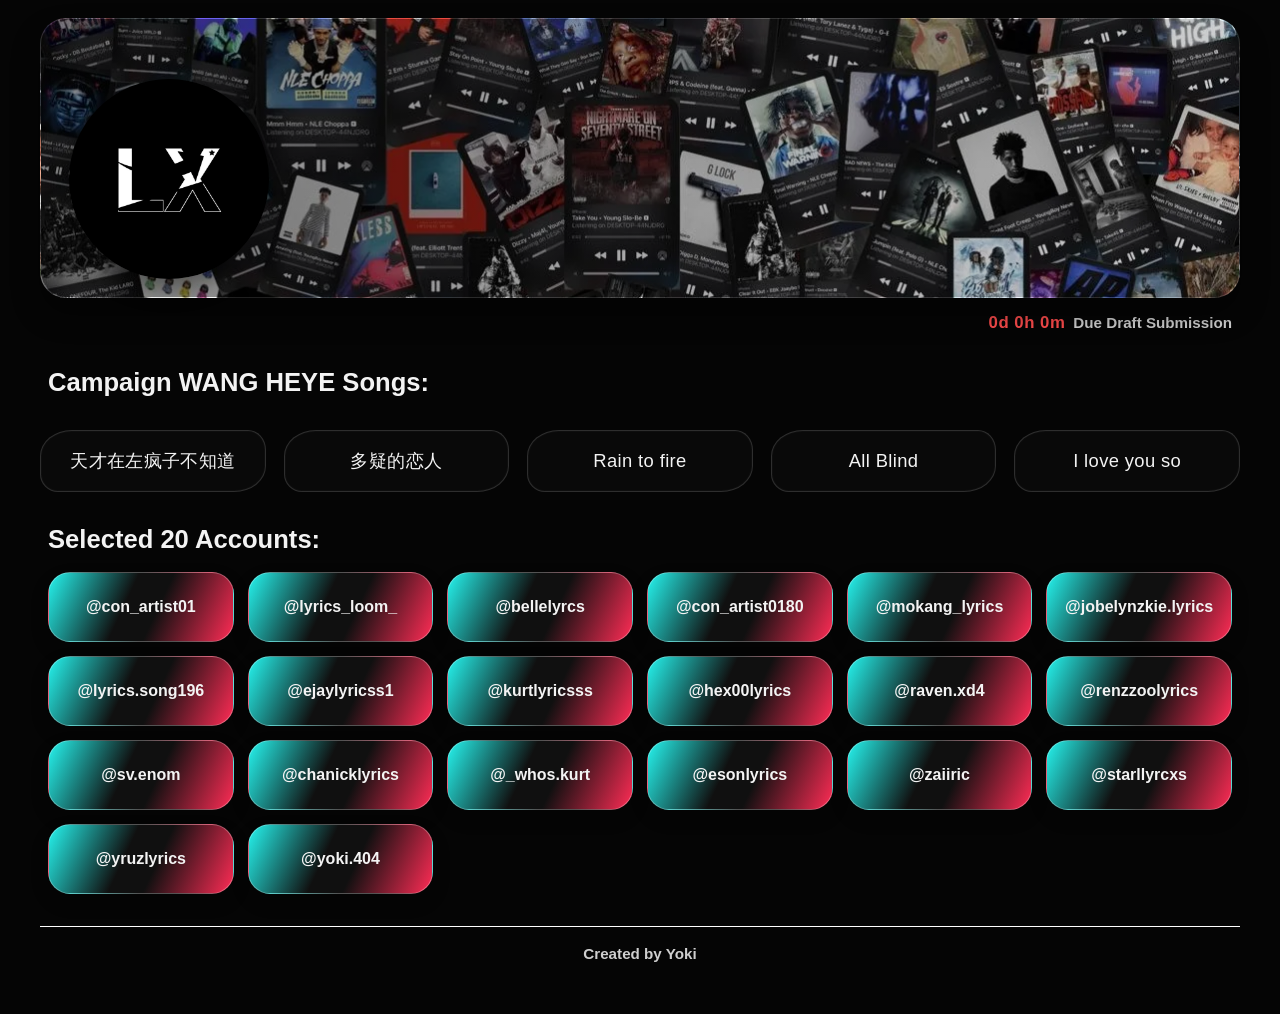
<file: index.html>
<!DOCTYPE html>
<html lang="en">
  <head>
    <meta charset="UTF-8" />
    <meta name="viewport" content="width=device-width, initial-scale=1.0" />
    <title>LabeLinX ⋆</title>
    <link rel="icon" type="image/x-icon" href="./images/lxlogo.ico" />
     <link
       href="https://cdn.jsdelivr.net/npm/bootstrap@5.3.3/dist/css/bootstrap.min.css"
       rel="stylesheet"
       integrity="sha384-QWTKZyjpPEjISv5WaRU9OFeRpok6YctnYmDr5pNlyT2bRjXh0JMhjY6hW+ALEwIH"
       crossorigin="anonymous"
     />
    <link rel="stylesheet" href="./styles.css" />
  </head>
  <body>
    <div class="page-shell">
      <header class="site-header" aria-label="Banner header">
        <div class="header-overlay"></div>
        <img
          class="header-logo"
          src="./images/lxlogo.webp"
          alt="LX logo"
        />
      </header>

      <div class="draft-countdown" aria-live="polite">
        <span class="countdown-time" id="countdown-time">3d 00h 00m</span>
        <span class="countdown-label">Due Draft Submission</span>
      </div>

      <h2 class="campaign-songs-title">Campaign WANG HEYE Songs:</h2>

      <nav class="song-nav" aria-label="Song navigation">
        <ul>
          <li><a href="./song.html">天才在左疯子不知道</a></li>
          <li><a href="./doubtful-lover.html">多疑的恋人</a></li>
          <li><a href="./rain-to-fire.html">Rain to fire</a></li>
          <li><a href="./all-blind.html">All Blind</a></li>
          <li><a href="./i-love-you-so.html">I love you so</a></li>
        </ul>
      </nav>

      <main class="accounts-section">
        <h2>Selected 20 Accounts:</h2>

        <div class="accounts-grid">
          <a class="account-card" href="https://www.tiktok.com/@con_artist01?_r=1&_t=ZS-97uZW7sH8AG" target="_blank" rel="noopener noreferrer">
            <span class="handle">@con_artist01</span>
          </a>
          <a class="account-card" href="https://www.tiktok.com/@lyrics_loom_" target="_blank" rel="noopener noreferrer">
            <span class="handle">@lyrics_loom_</span>
          </a>
          <a class="account-card" href="https://www.tiktok.com/@bellelyrcs?_r=1&_t=ZS-97w7t6JhnOa" target="_blank" rel="noopener noreferrer">
            <span class="handle">@bellelyrcs</span>
          </a>
          <a class="account-card" href="https://www.tiktok.com/@con_artist0180" target="_blank" rel="noopener noreferrer">
            <span class="handle">@con_artist0180</span>
          </a>
          <a class="account-card" href="https://www.tiktok.com/@mokang_lyrics?_r=1&_t=ZS-97udA5cSlYv" target="_blank" rel="noopener noreferrer">
            <span class="handle">@mokang_lyrics</span>
          </a>
          <a class="account-card" href="https://www.tiktok.com/@jobelynzkie.lyrics?_r=1&_t=ZS-97udk17MWnN" target="_blank" rel="noopener noreferrer">
            <span class="handle">@jobelynzkie.lyrics</span>
          </a>
          <a class="account-card" href="https://www.tiktok.com/@lyrics.song196?_r=1&_t=ZS-97vgKUaZ2JB" target="_blank" rel="noopener noreferrer">
            <span class="handle">@lyrics.song196</span>
          </a>
          <a class="account-card" href="https://www.tiktok.com/@ejaylyricss1?_r=1&_t=ZS-98NXdT6NDEe" target="_blank" rel="noopener noreferrer">
            <span class="handle">@ejaylyricss1</span>
          </a>
          <a class="account-card" href="https://www.tiktok.com/@kurtlyricsss?_r=1&_t=ZS-98NUaBmE7iX" target="_blank" rel="noopener noreferrer">
            <span class="handle">@kurtlyricsss</span>
          </a>
          <a class="account-card" href="https://www.tiktok.com/@hex00lyrics?_r=1&_t=ZS-98Nml215Apg" target="_blank" rel="noopener noreferrer">
            <span class="handle">@hex00lyrics</span>
          </a>
          <a class="account-card" href="https://www.tiktok.com/@raven.xd4?_r=1&_t=ZS-98NYvHEBgur" target="_blank" rel="noopener noreferrer">
            <span class="handle">@raven.xd4</span>
          </a>
          <a class="account-card" href="https://www.tiktok.com/@renzzoolyrics?_r=1&_t=ZS-98NYwcwjpsy" target="_blank" rel="noopener noreferrer">
            <span class="handle">@renzzoolyrics</span>
          </a>
          <a class="account-card" href="https://www.tiktok.com/@sv.enom?_r=1&_t=ZS-98NWCzlq4Ht" target="_blank" rel="noopener noreferrer">
            <span class="handle">@sv.enom</span>
          </a>
          <a class="account-card" href="https://www.tiktok.com/@chanicklyrics?_r=1&_t=ZS-98NXBcr7H0i" target="_blank" rel="noopener noreferrer">
            <span class="handle">@chanicklyrics</span>
          </a>
          <a class="account-card" href="https://www.tiktok.com/@_whos.kurt?_r=1&_t=ZS-98yVkjgm0Iv" target="_blank" rel="noopener noreferrer">
            <span class="handle">@_whos.kurt</span>
          </a>
          <a class="account-card" href="https://www.tiktok.com/@esonlyrics?_r=1&_t=ZS-98NYvkJDvvO" target="_blank" rel="noopener noreferrer">
            <span class="handle">@esonlyrics</span>
          </a>
          <a class="account-card" href="https://www.tiktok.com/@zaiiric?_r=1&_t=ZS-98NZTnzEFin" target="_blank" rel="noopener noreferrer">
            <span class="handle">@zaiiric</span>
          </a>
          <a class="account-card" href="https://www.tiktok.com/@starllyrcxs?_r=1&_t=ZS-98NZffOleVt" target="_blank" rel="noopener noreferrer">
            <span class="handle">@starllyrcxs</span>
          </a>
          <a class="account-card" href="https://www.tiktok.com/@yruzlyrics?_r=1&_t=ZS-98xgeg6sFUa" target="_blank" rel="noopener noreferrer">
            <span class="handle">@yruzlyrics</span>
          </a>
          <a class="account-card" href="https://www.tiktok.com/@yoki.404?_r=1&_t=ZS-98yVwwZqt7s" target="_blank" rel="noopener noreferrer">
            <span class="handle">@yoki.404</span>
          </a>
        </div>
      </main>

      <footer class="site-footer">Created by Yoki</footer>
    </div>
    <script>
      const deadline = new Date("2026-08-24T23:59:00+08:00").getTime();

      const countdownTime = document.getElementById("countdown-time");
      let countdownInterval;

      function updateCountdown() {
        const remaining = Math.max(0, deadline - Date.now());
        const totalMinutes = Math.floor(remaining / 60000);
        const days = Math.floor(totalMinutes / 1440);
        const hours = Math.floor((totalMinutes % 1440) / 60);
        const minutes = totalMinutes % 60;

        countdownTime.textContent = `${days}d ${String(hours).padStart(2, "0")}h ${String(minutes).padStart(2, "0")}m`;

        if (remaining === 0) {
          countdownTime.textContent = "0d 0h 0m";
          clearInterval(countdownInterval);
        }
      }

      updateCountdown();
      countdownInterval = setInterval(updateCountdown, 1000);
    </script>
  </body>
</html>
</file>
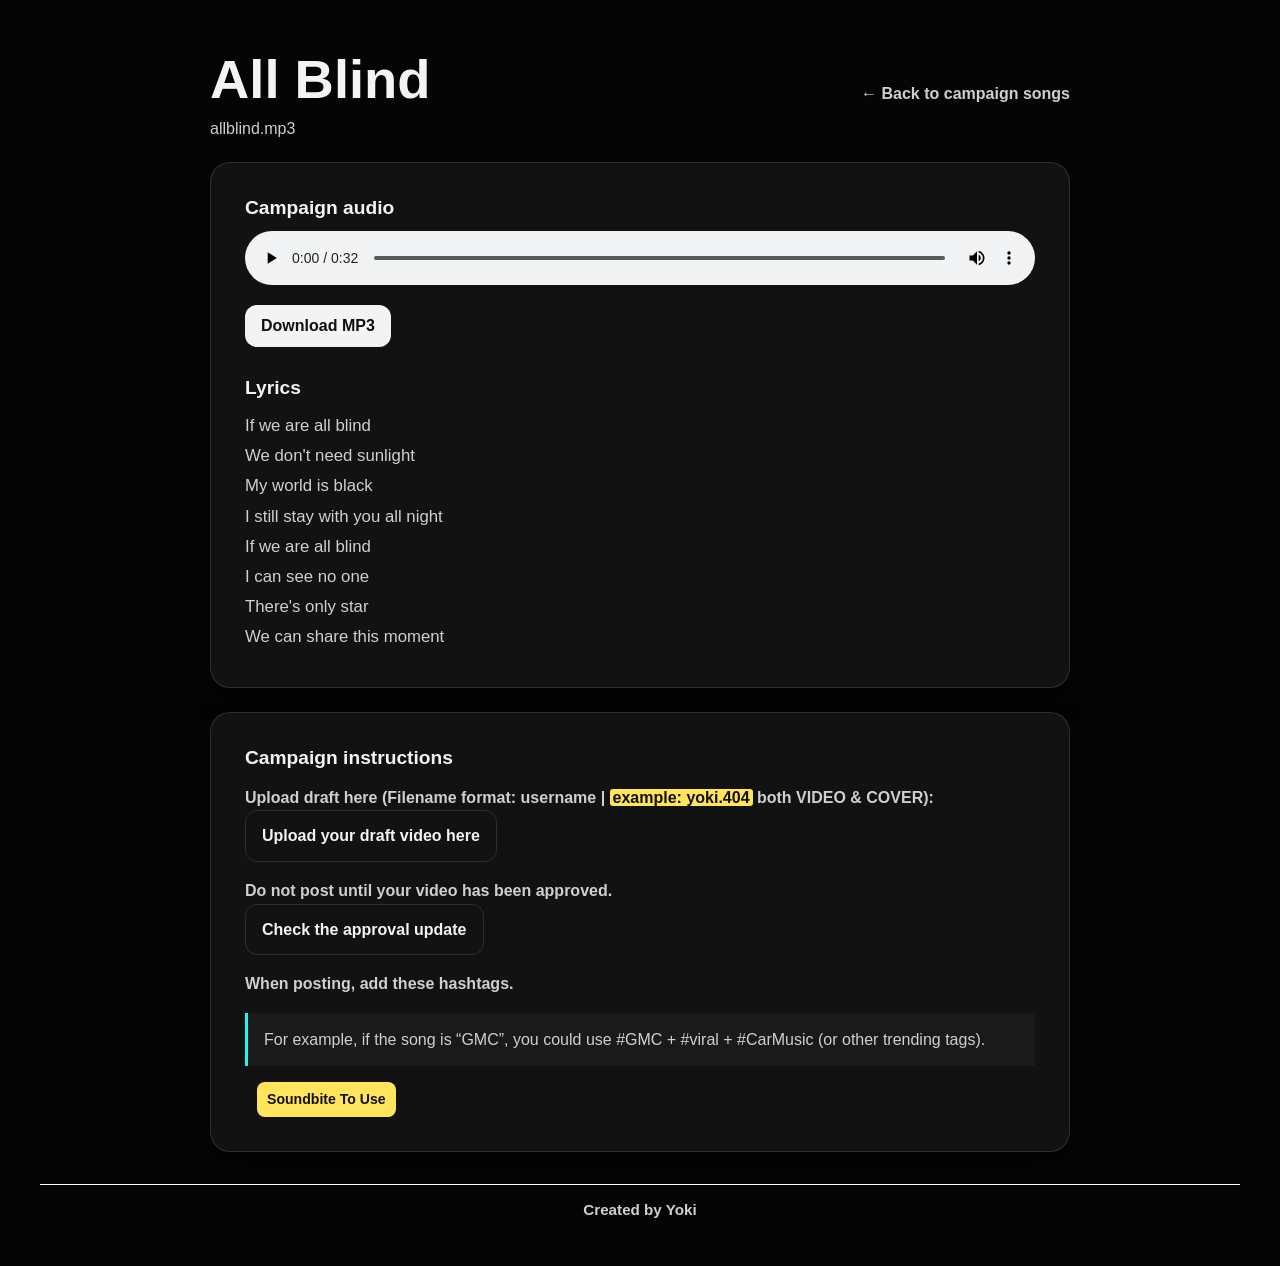
<file: all-blind.html>
<!DOCTYPE html>
<html lang="en">
  <head>
    <meta charset="UTF-8" />
    <meta name="viewport" content="width=device-width, initial-scale=1.0" />
    <title>All Blind | LabeLinX</title>
    <link rel="icon" type="image/x-icon" href="./images/lxlogo.ico" />
    <link rel="stylesheet" href="./styles.css" />
  </head>
  <body>
    <div class="page-shell">
      <main class="song-page">
        <header class="song-page-header">
          <div class="song-title-row">
            <div>
              <h1>All Blind</h1>
              <p class="song-subtitle">allblind.mp3</p>
            </div>
            <a class="back-link" href="./index.html">← Back to campaign songs</a>
          </div>
        </header>

        <section class="song-panel" aria-labelledby="audio-heading">
          <h2 class="audio-label" id="audio-heading">Campaign audio</h2>
          <audio class="song-audio" controls preload="metadata">
            <source src="./music/allblind.mp3" type="audio/mpeg" />
            Your browser does not support the audio player.
          </audio>
          <a class="download-link" href="./music/allblind.mp3" download>Download MP3</a>

          <h2 class="lyrics-heading">Lyrics</h2>
          <p class="lyrics">If we are all blind
We don't need sunlight
My world is black
I still stay with you all night
If we are all blind
I can see no one
There's only star
We can share this moment</p>
        </section>

        <section class="song-panel campaign-instructions" aria-labelledby="instructions-heading">
          <h2 id="instructions-heading">Campaign instructions</h2>
          <p><strong>Upload draft here (Filename format: username | <mark class="translated-character">example: yoki.404</mark> both VIDEO &amp; COVER):</strong><br />
            <a class="external-link" href="https://drive.google.com/drive/folders/1Ewg_1-lr59WZGl34068daowNAPUMk45j?usp=drive_link" target="_blank" rel="noopener noreferrer">Upload your draft video here</a>
          </p>
          <p><strong>Do not post until your video has been approved.</strong><br />
            <a class="external-link" href="https://docs.google.com/spreadsheets/d/1BhvH4nkiujEw7HBFUZwDtDj8mNcj9x88FHSMXl9nr-M/edit?usp=sharing" target="_blank" rel="noopener noreferrer">Check the approval update</a>
          </p>
          <p><strong>When posting, add these hashtags.</strong></p>
          <p class="hashtag-example">For example, if the song is “GMC”, you could use #GMC + #viral + #CarMusic (or other trending tags).</p>
          <p><a class="soundbite-link" href="https://vt.tiktok.com/ZSVfewbFw/" target="_blank" rel="noopener noreferrer">Soundbite To Use</a></p>
        </section>
      </main>

      <footer class="site-footer">Created by Yoki</footer>
    </div>
    <script src="./campaign-reminder.js"></script>
  </body>
</html>
</file>
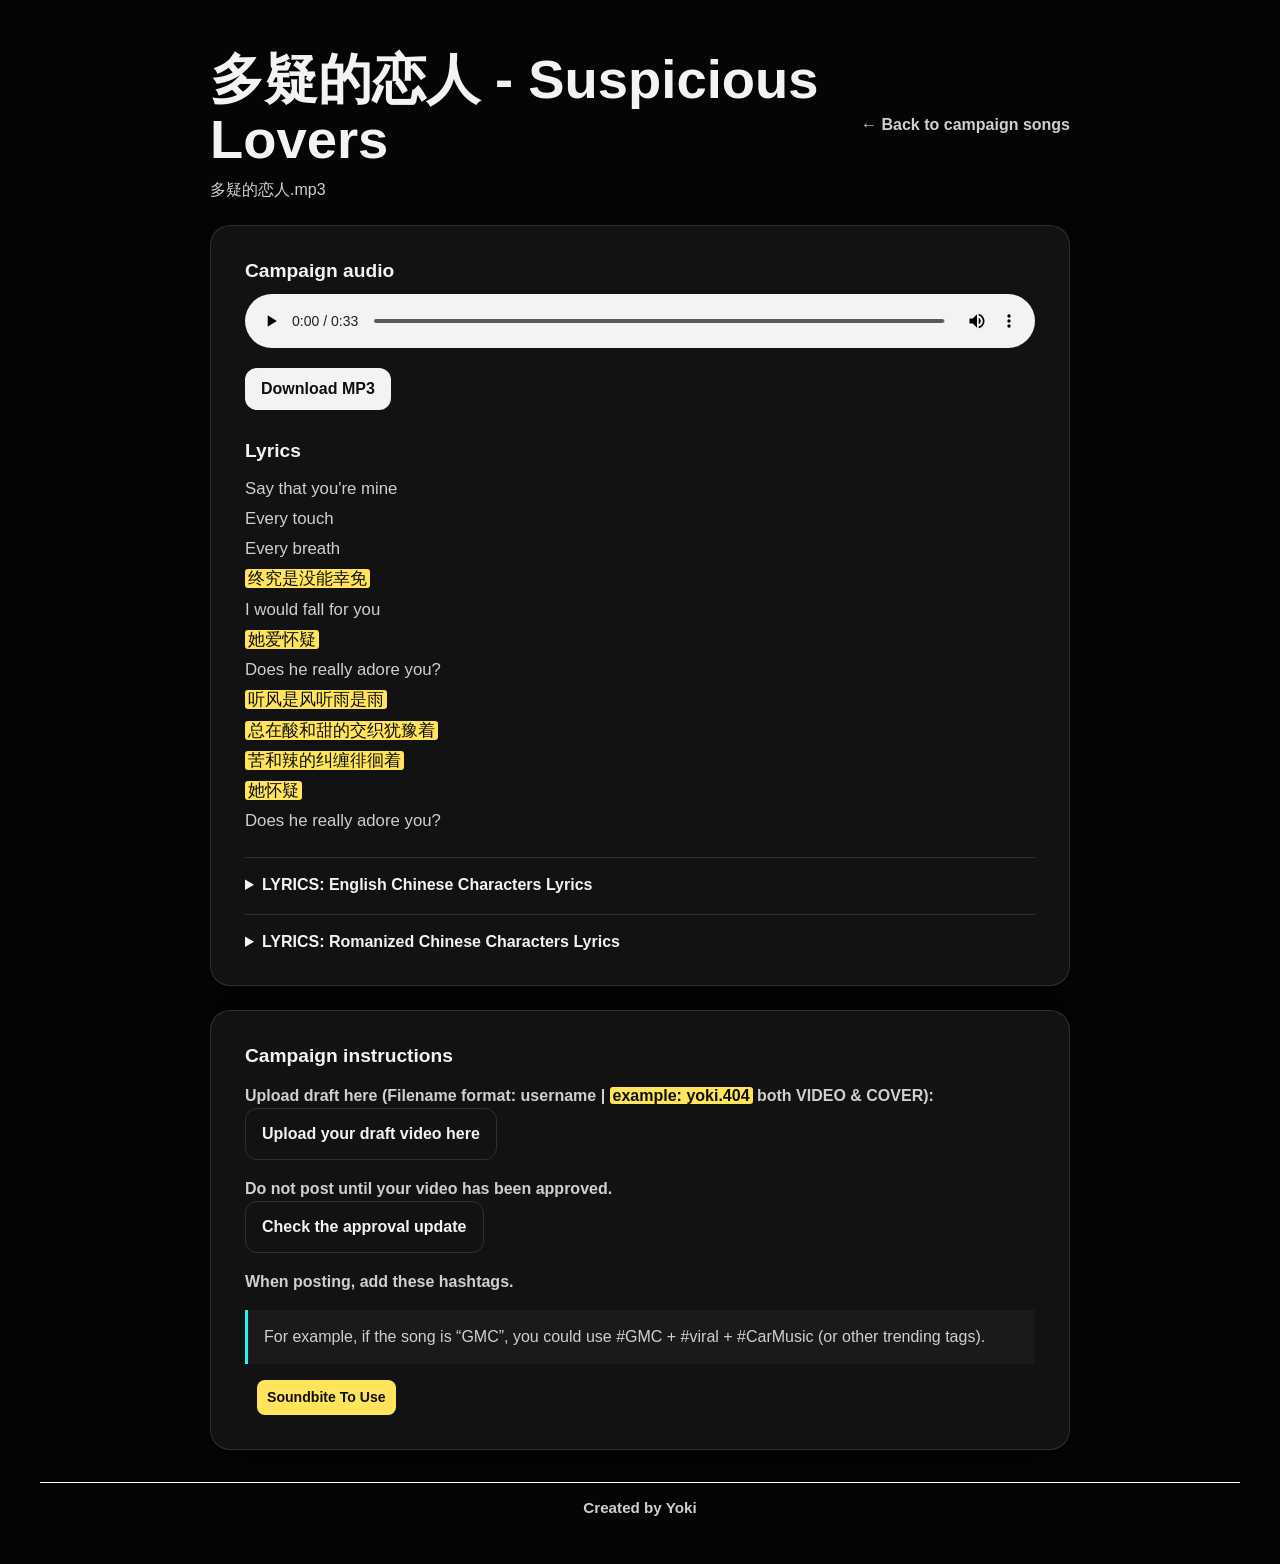
<file: doubtful-lover.html>
<!DOCTYPE html>
<html lang="en">
  <head>
    <meta charset="UTF-8" />
    <meta name="viewport" content="width=device-width, initial-scale=1.0" />
    <title>多疑的恋人 | LabeLinX</title>
    <link rel="icon" type="image/x-icon" href="./images/lxlogo.ico" />
    <link rel="stylesheet" href="./styles.css" />
  </head>
  <body>
    <div class="page-shell">
      <main class="song-page">
        <header class="song-page-header">
          <div class="song-title-row">
            <div>
              <h1>多疑的恋人 - Suspicious Lovers</h1>
              <p class="song-subtitle">多疑的恋人.mp3</p>
            </div>
            <a class="back-link" href="./index.html">← Back to campaign songs</a>
          </div>
        </header>

        <section class="song-panel" aria-labelledby="audio-heading">
          <h2 class="audio-label" id="audio-heading">Campaign audio</h2>
          <audio class="song-audio" controls preload="metadata">
            <source src="./music/%E5%A4%9A%E7%96%91%E7%9A%84%E6%81%8B%E4%BA%BA.mp3" type="audio/mpeg" />
            Your browser does not support the audio player.
          </audio>
          <a class="download-link" href="./music/%E5%A4%9A%E7%96%91%E7%9A%84%E6%81%8B%E4%BA%BA.mp3" download>Download MP3</a>

          <h2 class="lyrics-heading">Lyrics</h2>
          <p class="lyrics">Say that you're mine
Every touch
Every breath
<mark class="translated-character">终究是没能幸免</mark>
I would fall for you
<mark class="translated-character">她爱怀疑</mark>
Does he really adore you?
<mark class="translated-character">听风是风听雨是雨</mark>
<mark class="translated-character">总在酸和甜的交织犹豫着</mark>
<mark class="translated-character">苦和辣的纠缠徘徊着</mark>
<mark class="translated-character">她怀疑</mark>
Does he really adore you?</p>

          <details class="romanized-lyrics">
            <summary>LYRICS: English Chinese Characters Lyrics</summary>
            <p class="lyrics">Say that you're mine
Every touch
Every breath
<mark class="translated-character">In the end, I couldn't escape</mark>
I would fall for you
<mark class="translated-character">She loves to doubt</mark>
Does he really adore you?
<mark class="translated-character">To hear the wind as wind, the rain as rain</mark>
<mark class="translated-character">Always hesitating in the interweaving of sour and sweet</mark>
<mark class="translated-character">Wavering in the entanglement of bitter and spicy</mark>
<mark class="translated-character">She doubts</mark>
Does he really adore you?</p>
          </details>

          <details class="romanized-lyrics">
            <summary>LYRICS: Romanized Chinese Characters Lyrics</summary>
            <p class="lyrics">Say that you're mine
Every touch
Every breath
<mark class="translated-character">Zhong jiu shi mei neng xing mian</mark>
I would fall for you
<mark class="translated-character">Ta ai huai yi</mark>
Does he really adore you?
<mark class="translated-character">Ting feng shi feng ting yu shi yu</mark>
<mark class="translated-character">Zong zai suan he tian de jiao zhi you yu zhe</mark>
<mark class="translated-character">Ku he la de jiu chan pai huai zhe</mark>
<mark class="translated-character">Ta huai yi</mark>
Does he really adore you?</p>
          </details>
        </section>

        <section class="song-panel campaign-instructions" aria-labelledby="instructions-heading">
          <h2 id="instructions-heading">Campaign instructions</h2>
          <p><strong>Upload draft here (Filename format: username | <mark class="translated-character">example: yoki.404</mark> both VIDEO &amp; COVER):</strong><br />
            <a class="external-link" href="https://drive.google.com/drive/folders/1Ewg_1-lr59WZGl34068daowNAPUMk45j?usp=drive_link" target="_blank" rel="noopener noreferrer">Upload your draft video here</a>
          </p>
          <p><strong>Do not post until your video has been approved.</strong><br />
            <a class="external-link" href="https://docs.google.com/spreadsheets/d/1BhvH4nkiujEw7HBFUZwDtDj8mNcj9x88FHSMXl9nr-M/edit?usp=sharing" target="_blank" rel="noopener noreferrer">Check the approval update</a>
          </p>
          <p><strong>When posting, add these hashtags.</strong></p>
          <p class="hashtag-example">For example, if the song is “GMC”, you could use #GMC + #viral + #CarMusic (or other trending tags).</p>
          <p><a class="soundbite-link" href="https://vt.tiktok.com/ZSVfRRS25/" target="_blank" rel="noopener noreferrer">Soundbite To Use</a></p>
        </section>
      </main>

      <footer class="site-footer">Created by Yoki</footer>
    </div>
    <script src="./campaign-reminder.js"></script>
  </body>
</html>
</file>
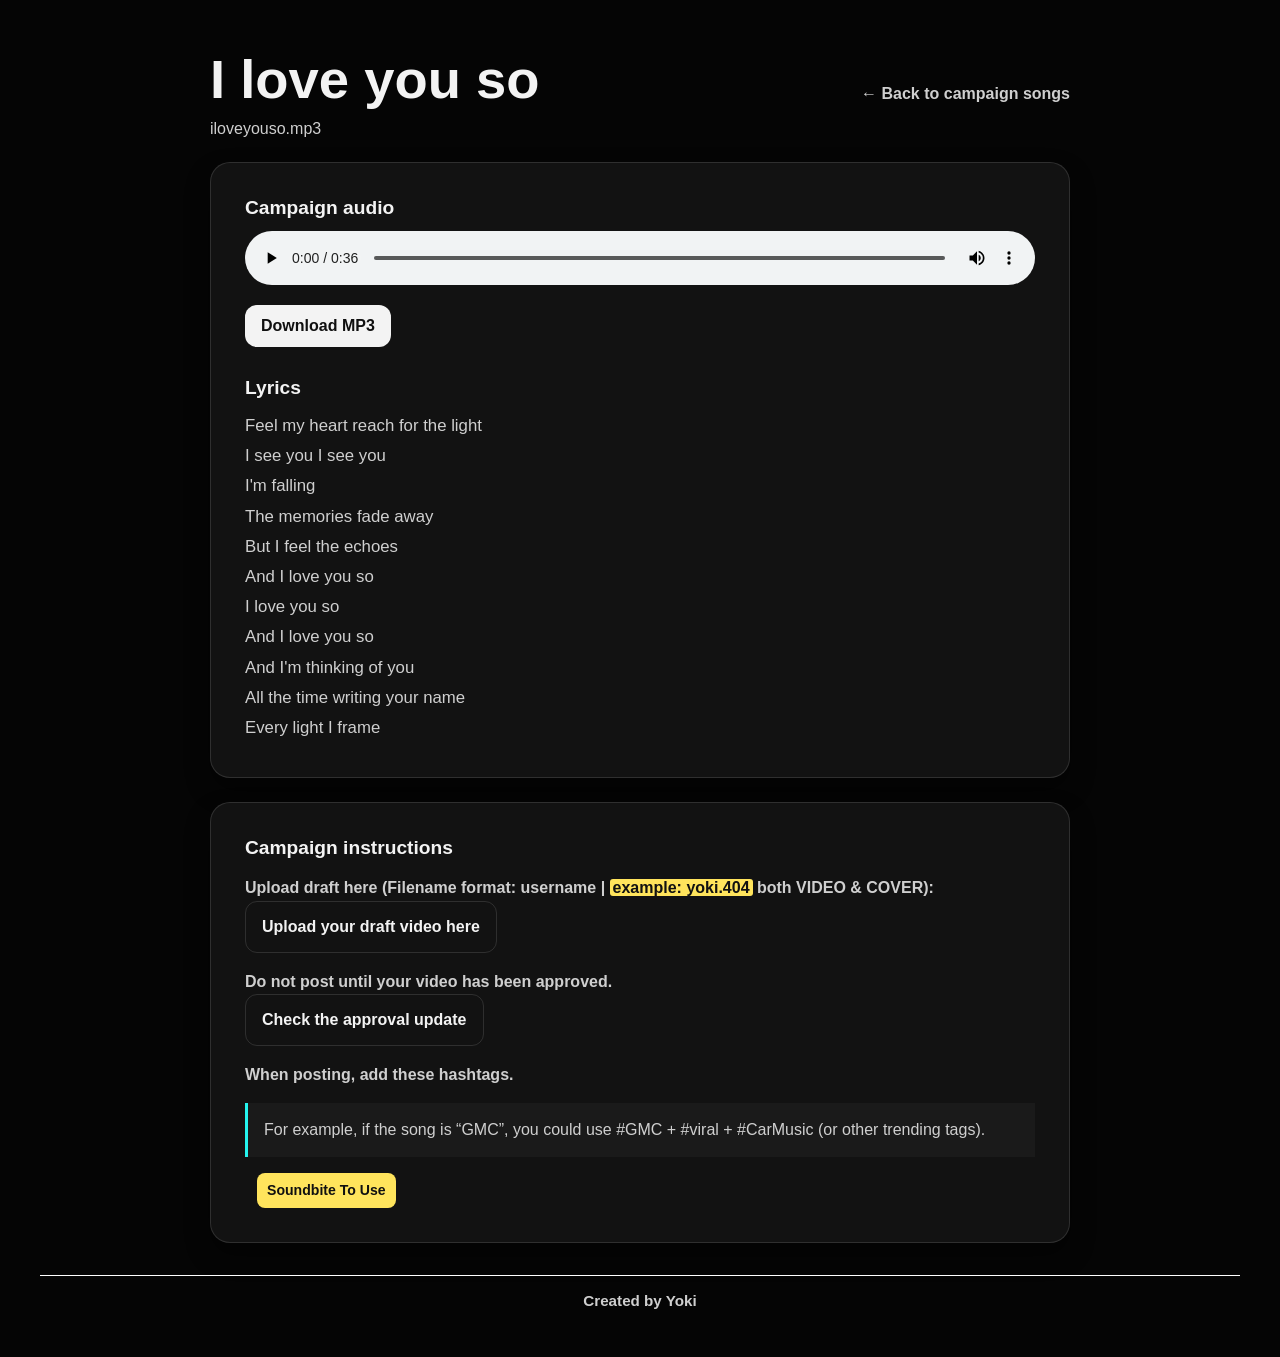
<file: i-love-you-so.html>
<!DOCTYPE html>
<html lang="en">
  <head>
    <meta charset="UTF-8" />
    <meta name="viewport" content="width=device-width, initial-scale=1.0" />
    <title>I love you so | LabeLinX</title>
    <link rel="icon" type="image/x-icon" href="./images/lxlogo.ico" />
    <link rel="stylesheet" href="./styles.css" />
  </head>
  <body>
    <div class="page-shell">
      <main class="song-page">
        <header class="song-page-header">
          <div class="song-title-row">
            <div>
              <h1>I love you so</h1>
              <p class="song-subtitle">iloveyouso.mp3</p>
            </div>
            <a class="back-link" href="./index.html">← Back to campaign songs</a>
          </div>
        </header>

        <section class="song-panel" aria-labelledby="audio-heading">
          <h2 class="audio-label" id="audio-heading">Campaign audio</h2>
          <audio class="song-audio" controls preload="metadata">
            <source src="./music/iloveyouso.mp3" type="audio/mpeg" />
            Your browser does not support the audio player.
          </audio>
          <a class="download-link" href="./music/iloveyouso.mp3" download>Download MP3</a>

          <h2 class="lyrics-heading">Lyrics</h2>
          <p class="lyrics">Feel my heart reach for the light
I see you I see you
I'm falling
The memories fade away
But I feel the echoes
And I love you so
I love you so
And I love you so
And I'm thinking of you
All the time writing your name
Every light I frame</p>
        </section>

        <section class="song-panel campaign-instructions" aria-labelledby="instructions-heading">
          <h2 id="instructions-heading">Campaign instructions</h2>
          <p><strong>Upload draft here (Filename format: username | <mark class="translated-character">example: yoki.404</mark> both VIDEO &amp; COVER):</strong><br />
            <a class="external-link" href="https://drive.google.com/drive/folders/1Ewg_1-lr59WZGl34068daowNAPUMk45j?usp=drive_link" target="_blank" rel="noopener noreferrer">Upload your draft video here</a>
          </p>
          <p><strong>Do not post until your video has been approved.</strong><br />
            <a class="external-link" href="https://docs.google.com/spreadsheets/d/1BhvH4nkiujEw7HBFUZwDtDj8mNcj9x88FHSMXl9nr-M/edit?usp=sharing" target="_blank" rel="noopener noreferrer">Check the approval update</a>
          </p>
          <p><strong>When posting, add these hashtags.</strong></p>
          <p class="hashtag-example">For example, if the song is “GMC”, you could use #GMC + #viral + #CarMusic (or other trending tags).</p>
          <p><a class="soundbite-link" href="https://vt.tiktok.com/ZSVfd7GS2/" target="_blank" rel="noopener noreferrer">Soundbite To Use</a></p>
        </section>
      </main>

      <footer class="site-footer">Created by Yoki</footer>
    </div>
    <script src="./campaign-reminder.js"></script>
  </body>
</html>
</file>
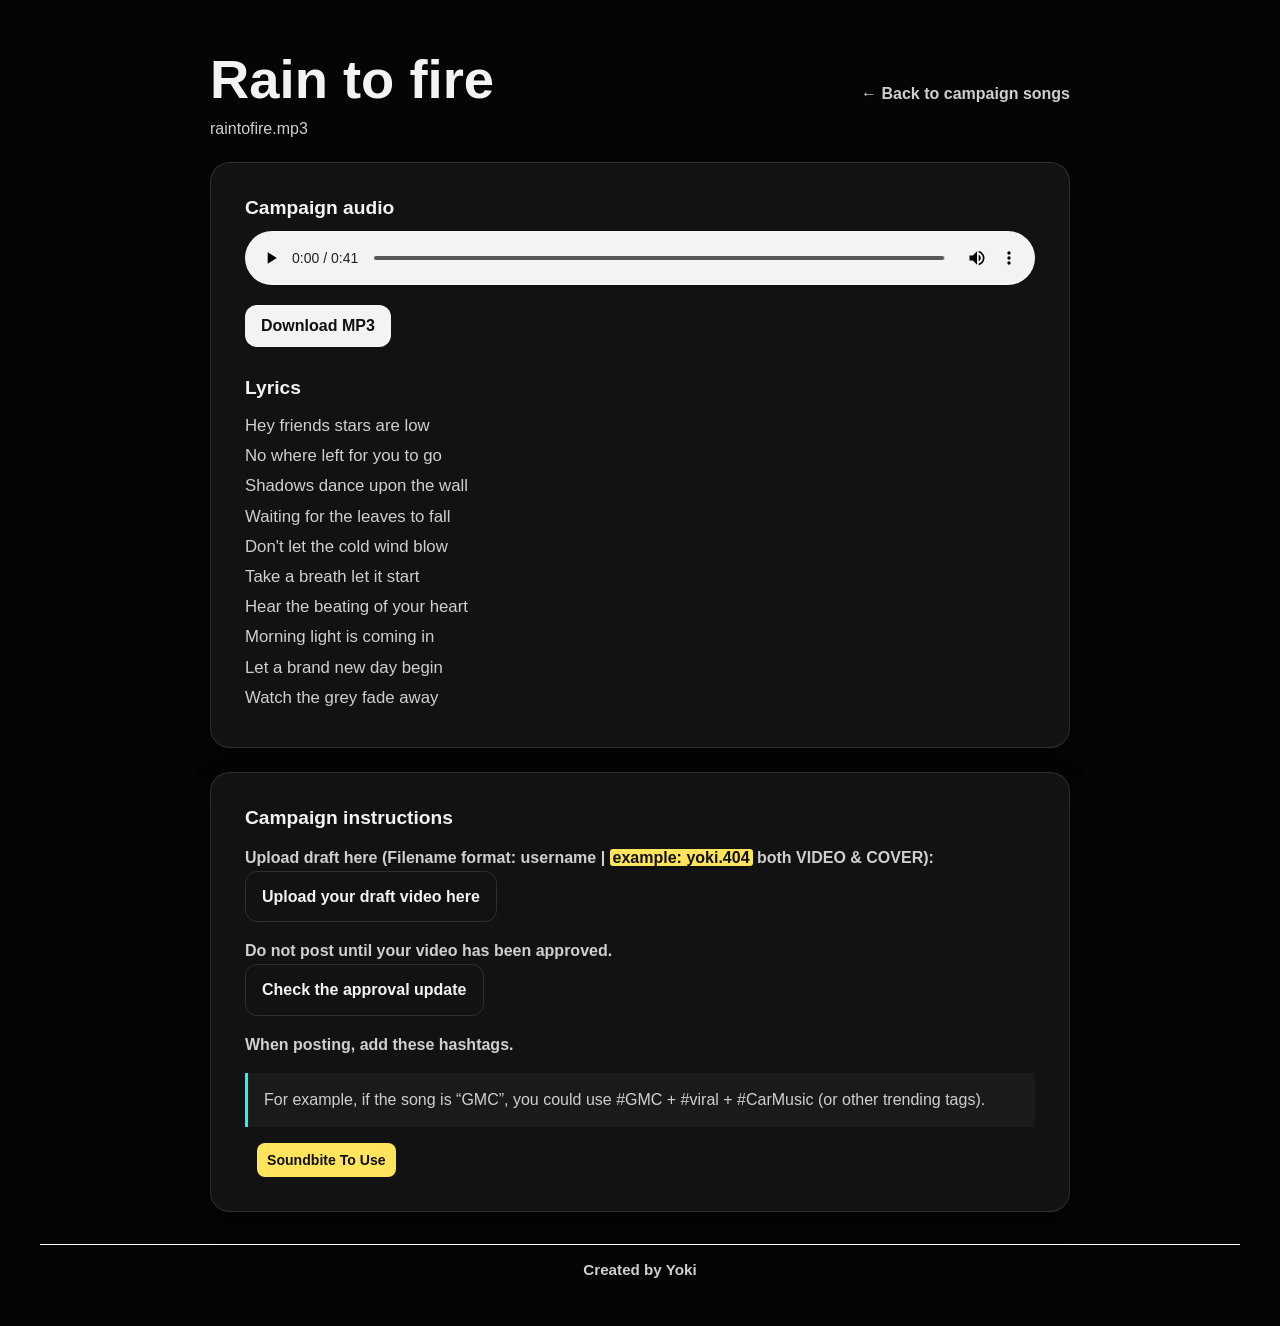
<file: rain-to-fire.html>
<!DOCTYPE html>
<html lang="en">
  <head>
    <meta charset="UTF-8" />
    <meta name="viewport" content="width=device-width, initial-scale=1.0" />
    <title>Rain to fire | LabeLinX</title>
    <link rel="icon" type="image/x-icon" href="./images/lxlogo.ico" />
    <link rel="stylesheet" href="./styles.css" />
  </head>
  <body>
    <div class="page-shell">
      <main class="song-page">
        <header class="song-page-header">
          <div class="song-title-row">
            <div>
              <h1>Rain to fire</h1>
              <p class="song-subtitle">raintofire.mp3</p>
            </div>
            <a class="back-link" href="./index.html">← Back to campaign songs</a>
          </div>
        </header>

        <section class="song-panel" aria-labelledby="audio-heading">
          <h2 class="audio-label" id="audio-heading">Campaign audio</h2>
          <audio class="song-audio" controls preload="metadata">
            <source src="./music/raintofire.mp3" type="audio/mpeg" />
            Your browser does not support the audio player.
          </audio>
          <a class="download-link" href="./music/raintofire.mp3" download>Download MP3</a>

          <h2 class="lyrics-heading">Lyrics</h2>
          <p class="lyrics">Hey friends stars are low
No where left for you to go
Shadows dance upon the wall
Waiting for the leaves to fall
Don't let the cold wind blow
Take a breath let it start
Hear the beating of your heart
Morning light is coming in
Let a brand new day begin
Watch the grey fade away</p>
        </section>

        <section class="song-panel campaign-instructions" aria-labelledby="instructions-heading">
          <h2 id="instructions-heading">Campaign instructions</h2>
          <p><strong>Upload draft here (Filename format: username | <mark class="translated-character">example: yoki.404</mark> both VIDEO &amp; COVER):</strong><br />
            <a class="external-link" href="https://drive.google.com/drive/folders/1Ewg_1-lr59WZGl34068daowNAPUMk45j?usp=drive_link" target="_blank" rel="noopener noreferrer">Upload your draft video here</a>
          </p>
          <p><strong>Do not post until your video has been approved.</strong><br />
            <a class="external-link" href="https://docs.google.com/spreadsheets/d/1BhvH4nkiujEw7HBFUZwDtDj8mNcj9x88FHSMXl9nr-M/edit?usp=sharing" target="_blank" rel="noopener noreferrer">Check the approval update</a>
          </p>
          <p><strong>When posting, add these hashtags.</strong></p>
          <p class="hashtag-example">For example, if the song is “GMC”, you could use #GMC + #viral + #CarMusic (or other trending tags).</p>
          <p><a class="soundbite-link" href="https://vt.tiktok.com/ZSVfde729/" target="_blank" rel="noopener noreferrer">Soundbite To Use</a></p>
        </section>
      </main>

      <footer class="site-footer">Created by Yoki</footer>
    </div>
    <script src="./campaign-reminder.js"></script>
  </body>
</html>
</file>
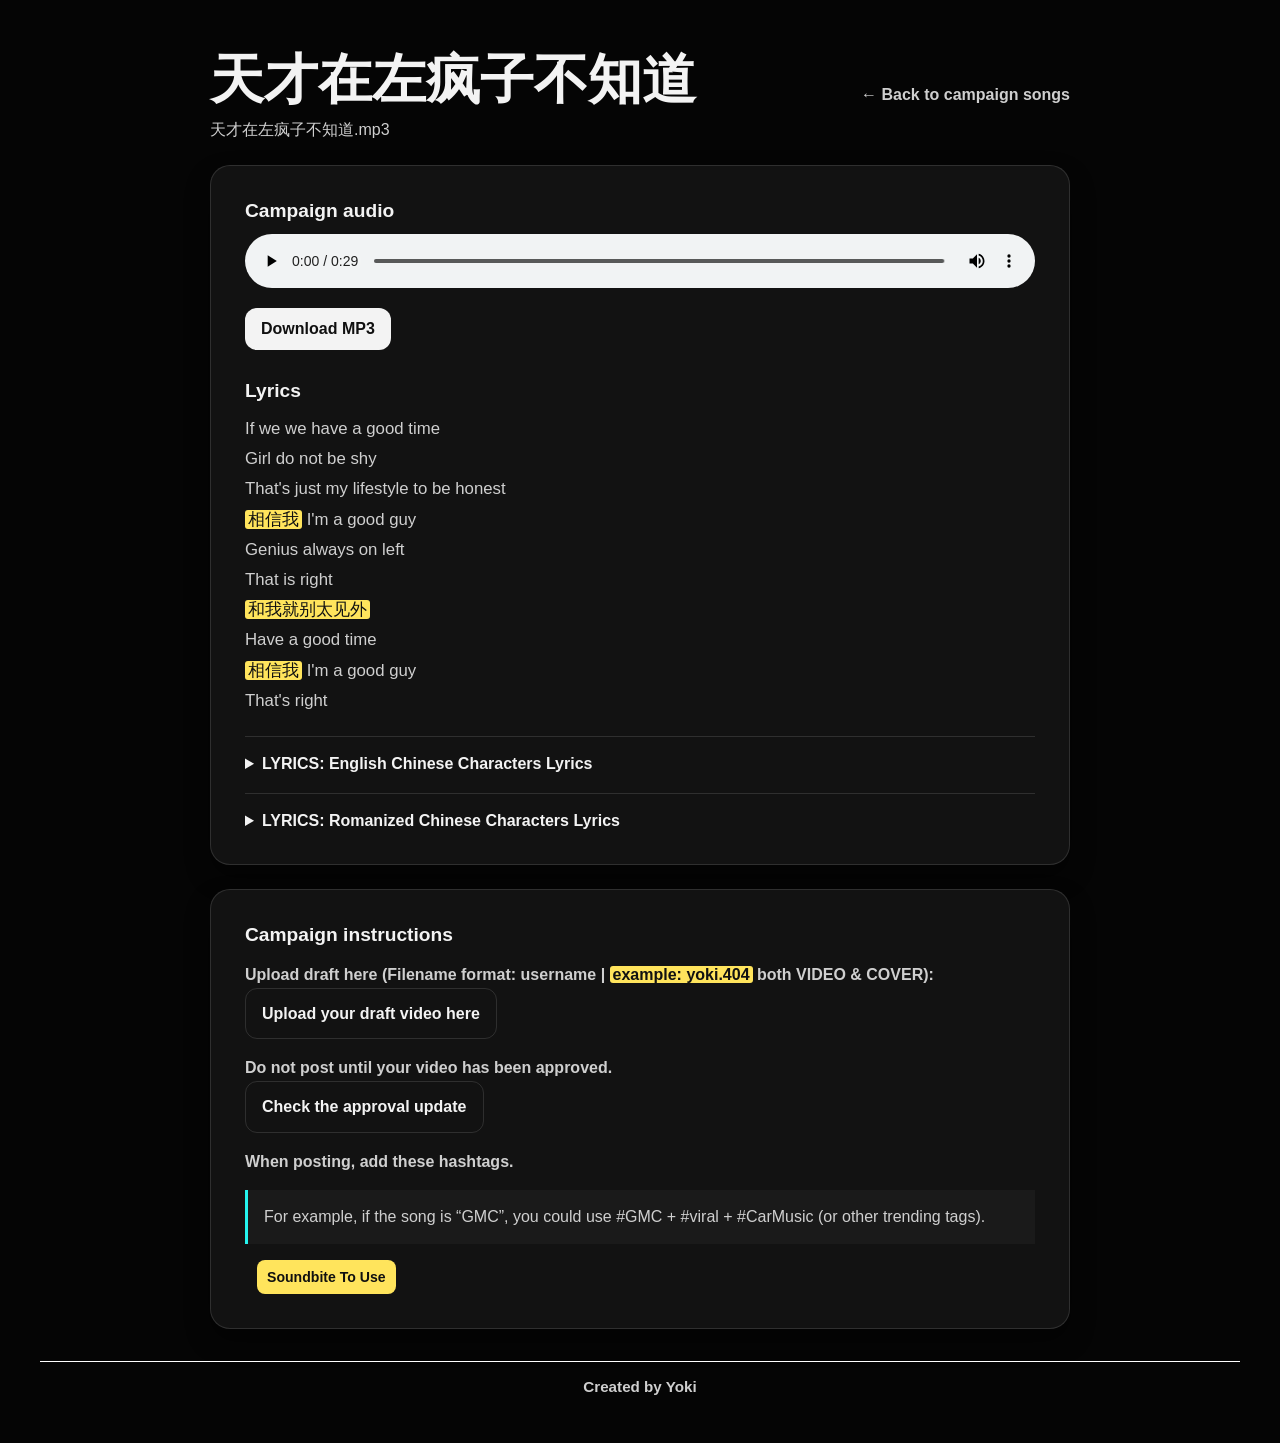
<file: song.html>
<!DOCTYPE html>
<html lang="en">
  <head>
    <meta charset="UTF-8" />
    <meta name="viewport" content="width=device-width, initial-scale=1.0" />
    <title>天才在左疯子不知道 | LabeLinX</title>
    <link rel="icon" type="image/x-icon" href="./images/lxlogo.ico" />
    <link rel="stylesheet" href="./styles.css" />
  </head>
  <body>
    <div class="page-shell">
      <main class="song-page">
        <header class="song-page-header">
          <div class="song-title-row">
            <div>
              <h1>天才在左疯子不知道</h1>
              <p class="song-subtitle">天才在左疯子不知道.mp3</p>
            </div>
            <a class="back-link" href="./index.html">← Back to campaign songs</a>
          </div>
        </header>

        <section class="song-panel" aria-labelledby="audio-heading">
          <h2 class="audio-label" id="audio-heading">Campaign audio</h2>
          <audio class="song-audio" controls preload="metadata">
            <source src="./music/%E5%A4%A9%E6%89%8D%E5%9C%A8%E5%B7%A6%E7%96%AF%E5%AD%90%E4%B8%8D%E7%9F%A5%E9%81%93.mp3" type="audio/mpeg" />
            Your browser does not support the audio player.
          </audio>
          <a class="download-link" href="./music/%E5%A4%A9%E5%AF%89%E5%9C%A8%E5%B7%A6%E7%96%AF%E5%AD%90%E4%B8%8D%E7%9F%A5%E9%81%93.mp3" download>Download MP3</a>

          <h2 class="lyrics-heading">Lyrics</h2>
          <p class="lyrics">If we we have a good time
Girl do not be shy
That's just my lifestyle to be honest
<mark class="translated-character">相信我</mark> I'm a good guy
Genius always on left
That is right
<mark class="translated-character">和我就别太见外</mark>
Have a good time
<mark class="translated-character">相信我</mark> I'm a good guy
That's right</p>

          <details class="romanized-lyrics">
            <summary>LYRICS: English Chinese Characters Lyrics</summary>
            <p class="lyrics">If we we have a good time
Girl do not be shy
That's just my lifestyle to be honest
<mark class="translated-character">Believe me</mark>, I'm a good guy
Genius always on left
That is right
<mark class="translated-character">Don't be too formal with me</mark>
Have a good time
<mark class="translated-character">Believe me</mark>, I'm a good guy
That's right</p>
          </details>

          <details class="romanized-lyrics">
            <summary>LYRICS: Romanized Chinese Characters Lyrics</summary>
            <p class="lyrics">If we we have a good time
Girl do not be shy
That's just my lifestyle to be honest
<mark class="translated-character">Xiang xin wo</mark> I'm a good guy
Genius always on left
That is right
<mark class="translated-character">He wo jiu bie tai jian wai</mark>
Have a good time
<mark class="translated-character">Xiang xin wo</mark> I'm a good guy
That's right</p>
          </details>
        </section>

        <section class="song-panel campaign-instructions" aria-labelledby="instructions-heading">
          <h2 id="instructions-heading">Campaign instructions</h2>
          <p><strong>Upload draft here (Filename format: username | <mark class="translated-character">example: yoki.404</mark> both VIDEO &amp; COVER):</strong><br />
            <a class="external-link" href="https://drive.google.com/drive/folders/1Ewg_1-lr59WZGl34068daowNAPUMk45j?usp=drive_link" target="_blank" rel="noopener noreferrer">Upload your draft video here</a>
          </p>
          <p><strong>Do not post until your video has been approved.</strong><br />
            <a class="external-link" href="https://docs.google.com/spreadsheets/d/1BhvH4nkiujEw7HBFUZwDtDj8mNcj9x88FHSMXl9nr-M/edit?usp=sharing" target="_blank" rel="noopener noreferrer">Check the approval update</a>
          </p>
          <p><strong>When posting, add these hashtags.</strong></p>
          <p class="hashtag-example">For example, if the song is “GMC”, you could use #GMC + #viral + #CarMusic (or other trending tags).</p>
          <p><a class="soundbite-link" href="https://vt.tiktok.com/ZSVfdk3UF/" target="_blank" rel="noopener noreferrer">Soundbite To Use</a></p>
        </section>
      </main>

      <footer class="site-footer">Created by Yoki</footer>
    </div>
    <script src="./campaign-reminder.js"></script>
  </body>
</html>
</file>
<file: styles.css>
:root {
  --bg: #050505;
  --panel: #121212;
  --panel-strong: #1a1a1a;
  --line: rgba(255, 255, 255, 0.12);
  --text: #f3f3f3;
  --muted: #cfcfcf;
  --accent: #f3f3f3;
  --shadow: rgba(0, 0, 0, 0.45);
}

* { box-sizing: border-box; }

html {
  scroll-behavior: smooth;
}

body {
  margin: 0;
  background: var(--bg);
  color: var(--text);
  font-family: Arial, Helvetica, sans-serif;
}

img {
  max-width: 100%;
  display: block;
}

.page-shell {
  width: min(1200px, calc(100% - 32px));
  margin: 0 auto;
  padding: 18px 0 48px;
}

.site-header {
  position: relative;
  z-index: 3;
  height: 280px;
  border-radius: 26px;
  overflow: visible;
  background-image: url('./images/banner.webp');
  background-size: cover;
  background-position: center;
  border: 1px solid var(--line);
  box-shadow: 0 16px 28px var(--shadow);
}

.site-header::before {
  content: "";
  position: absolute;
  inset: 0;
  border-radius: inherit;
  background: linear-gradient(90deg, rgba(0, 0, 0, 0.48), rgba(0, 0, 0, 0.18));
}

.header-logo {
  position: absolute;
  left: 28px;
  bottom: 18px;
  width: 200px;
  max-width: 32%;
  aspect-ratio: 1;
  border-radius: 50%;
  box-shadow: 0 10px 22px rgba(0, 0, 0, 0.4);
  z-index: 1;
  object-fit: contain;
}

.draft-countdown {
  display: flex;
  align-items: baseline;
  justify-content: flex-end;
  gap: 8px;
  margin: 12px 8px 0;
  color: var(--muted);
  font-size: 0.95rem;
  text-align: right;
}

.countdown-time {
  color: #ff4d4d;
  font-size: 1.05rem;
  font-weight: 800;
  letter-spacing: 0.03em;
}

.countdown-label {
  font-weight: 700;
}

.rights-note {
  position: absolute;
  top: 18px;
  right: 18px;
  z-index: 2;
}

.rights-note summary {
  display: grid;
  width: 44px;
  height: 44px;
  cursor: pointer;
  place-items: center;
  color: var(--text);
  background: rgba(0, 0, 0, 0.58);
  border: 1px solid rgba(255, 255, 255, 0.6);
  border-radius: 50%;
  font-size: 1.35rem;
  list-style: none;
  transition: background 0.2s ease, transform 0.2s ease;
}

.rights-note summary::-webkit-details-marker {
  display: none;
}

.rights-note summary:hover,
.rights-note summary:focus-visible {
  background: rgba(0, 0, 0, 0.8);
  transform: scale(1.05);
}

.rights-note-content {
  position: absolute;
  top: 54px;
  right: 0;
  z-index: 1;
  width: min(380px, calc(100vw - 48px));
  max-height: min(460px, calc(100vh - 110px));
  overflow-y: auto;
  padding: 20px;
  color: #161616;
  background: #fff;
  border: 1px solid rgba(0, 0, 0, 0.2);
  border-radius: 14px;
  box-shadow: 0 14px 30px rgba(0, 0, 0, 0.4);
}

.rights-note-content h2,
.rights-note-content h3 {
  margin: 0;
  font-weight: 700;
}

.rights-note-content h2 {
  font-size: 1.1rem;
}

.rights-note-content h3 {
  margin-top: 18px;
  font-size: 0.98rem;
}

.rights-note-content p {
  margin: 6px 0 0;
  font-size: 0.9rem;
  line-height: 1.45;
}

.reminder-dialog {
  width: min(480px, calc(100% - 32px));
  max-height: calc(100% - 32px);
  padding: 0;
  color: #161616;
  background: #fff;
  border: 0;
  border-radius: 14px;
  box-shadow: 0 18px 45px rgba(0, 0, 0, 0.55);
}

.reminder-dialog::backdrop {
  background: rgba(0, 0, 0, 0.72);
}

.reminder-content {
  overflow-y: auto;
  padding: 24px;
}

.reminder-content h2,
.reminder-content h3 {
  margin: 0;
}

.reminder-content h2 {
  font-size: 1.25rem;
}

.reminder-content h3 {
  margin-top: 20px;
  font-size: 1rem;
}

.reminder-content p {
  margin: 6px 0 0;
  font-size: 0.95rem;
  line-height: 1.5;
}

.reminder-confirm {
  width: 100%;
  margin-top: 24px;
  padding: 12px 16px;
  color: #fff;
  background: #161616;
  border: 0;
  border-radius: 10px;
  cursor: pointer;
  font: inherit;
  font-weight: 700;
}

.reminder-confirm:hover,
.reminder-confirm:focus-visible {
  background: #333;
}

.site-footer {
  margin-top: 32px;
  padding-top: 16px;
  color: var(--muted);
  font-size: 0.95rem;
  text-align: center;
  font-weight: 600;
  border-top: 1px solid #ffffff;
}

.song-nav {
  margin-top: 24px;
  padding: 8px 0 0;
}

.song-nav ul {
  list-style: none;
  display: flex;
  flex-wrap: wrap;
  justify-content: center;
  gap: 18px;
  padding: 0;
  margin: 0;
}

.song-nav li {
  flex: 1 1 180px;
  max-width: 260px;
}

.song-nav a {
  display: block;
  text-align: center;
  text-decoration: none;
  color: var(--text);
  background: rgba(255, 255, 255, 0.02);
  border: 1px solid rgba(255, 255, 255, 0.15);
  border-radius: 32px 18px 32px 18px / 26px 20px 26px 18px;
  padding: 16px 18px;
  font-size: 1.15rem;
  letter-spacing: 0.02em;
  box-shadow: inset 0 0 0 1px rgba(255, 255, 255, 0.02);
  transition: transform 0.2s ease, border-color 0.2s ease, background 0.2s ease;
}

.song-nav a:hover,
.song-nav a:focus-visible {
  transform: translateY(-2px);
  border-color: rgba(255, 255, 255, 0.3);
  background: rgba(255, 255, 255, 0.05);
}

.song-page {
  max-width: 860px;
  margin: 32px auto 0;
}

.song-page-header {
  margin-bottom: 24px;
}

.song-title-row {
  display: flex;
  align-items: center;
  justify-content: space-between;
  gap: 24px;
}

.back-link {
  display: inline-block;
  flex-shrink: 0;
  color: var(--muted);
  text-decoration: none;
  font-weight: 600;
}

.back-link:hover,
.back-link:focus-visible {
  color: var(--text);
}

.song-page h1 {
  margin: 0;
  font-size: clamp(2rem, 5vw, 3.4rem);
  line-height: 1.1;
}

.song-subtitle {
  margin: 10px 0 0;
  color: var(--muted);
  font-size: 1rem;
}

.song-panel {
  margin-top: 18px;
  padding: clamp(20px, 4vw, 34px);
  background: var(--panel);
  border: 1px solid var(--line);
  border-radius: 20px;
  box-shadow: 0 12px 24px var(--shadow);
}

.audio-label,
.lyrics-heading,
.campaign-instructions h2 {
  margin: 0 0 12px;
  font-size: 1.2rem;
}

.song-audio {
  width: 100%;
}

.download-link,
.external-link {
  display: inline-block;
  margin-top: 16px;
  padding: 12px 16px;
  color: #101010;
  background: var(--text);
  border-radius: 12px;
  font-weight: 700;
  text-decoration: none;
}

.download-link:hover,
.download-link:focus-visible,
.external-link:hover,
.external-link:focus-visible {
  background: #ffffff;
}

.lyrics-heading {
  margin-top: 30px;
}

.lyrics {
  margin: 0;
  color: var(--muted);
  font-size: 1.05rem;
  line-height: 1.8;
  white-space: pre-line;
}

.translated-character {
  padding: 0 3px;
  color: #111111;
  background: #ffe45c;
  border-radius: 3px;
}

.romanized-lyrics {
  margin-top: 20px;
  border-top: 1px solid var(--line);
  padding-top: 18px;
}

.romanized-lyrics summary {
  cursor: pointer;
  color: var(--text);
  font-weight: 700;
}

.romanized-lyrics .lyrics {
  margin-top: 14px;
}

.campaign-instructions {
  margin-top: 24px;
}

.campaign-instructions p {
  margin: 16px 0 0;
  color: var(--muted);
  line-height: 1.6;
}

.soundbite-link {
  display: inline-block;
  margin-left: 12px;
  padding: 6px 10px;
  color: #101010;
  background: #ffe45c;
  border-radius: 8px;
  font-size: 0.88rem;
  font-weight: 700;
  text-decoration: none;
  white-space: nowrap;
}

.soundbite-link:hover,
.soundbite-link:focus-visible {
  background: #fff09a;
}

.hashtag-example {
  padding: 14px 16px;
  color: var(--text);
  background: var(--panel-strong);
  border-left: 3px solid #25f4ee;
}

@media (max-width: 600px) {
  .song-title-row {
    align-items: flex-start;
    flex-direction: column;
    gap: 14px;
  }
}

.external-link {
  margin: 0;
  color: var(--text);
  background: transparent;
  border: 1px solid var(--line);
}

.external-link:hover,
.external-link:focus-visible {
  color: #101010;
}

.accounts-section {
  margin-top: 32px;
  padding: 0 8px;
}

.accounts-section h2 {
  margin: 0 0 18px;
  font-size: clamp(1.6rem, 2vw, 2.2rem);
  color: var(--text);
  font-weight: 700;
}

.campaign-songs-title {
  margin: 32px 8px 18px;
  font-size: clamp(1.6rem, 2vw, 2.2rem);
  color: var(--text);
  font-weight: 700;
}

.accounts-grid {
  display: grid;
  grid-template-columns: repeat(auto-fit, minmax(180px, 1fr));
  gap: 14px;
}

.account-card {
  display: flex;
  align-items: center;
  justify-content: center;
  min-height: 70px;
  padding: 14px 16px;
  text-align: center;
  text-decoration: none;
  color: var(--text);
  background: linear-gradient(115deg, #25f4ee 0%, #101010 42%, #101010 58%, #fe2c55 100%);
  border: 1px solid rgba(255, 255, 255, 0.28);
  border-radius: 22px;
  box-shadow: 0 8px 18px rgba(0, 0, 0, 0.2);
  transition: background 0.2s ease, transform 0.2s ease, border-color 0.2s ease;
}

.account-card:hover,
.account-card:focus-visible {
  background: linear-gradient(115deg, #5ffaf5 0%, #181818 42%, #181818 58%, #ff5d7b 100%);
  border-color: rgba(255, 255, 255, 0.55);
  transform: translateY(-2px);
}

.handle {
  font-size: 1rem;
  font-weight: 600;
  word-break: break-word;
}

@media (max-width: 700px) {
  .site-header {
    height: 220px;
  }

  .header-logo {
    width: 150px;
    left: 16px;
    bottom: 10px;
  }

  .rights-note {
    top: 12px;
    right: 12px;
  }

  .draft-countdown {
    align-items: flex-end;
    flex-direction: column;
    gap: 2px;
  }

  .song-nav ul {
    gap: 12px;
  }

  .song-nav li {
    max-width: 100%;
    flex-basis: 100%;
  }
}
</file>
